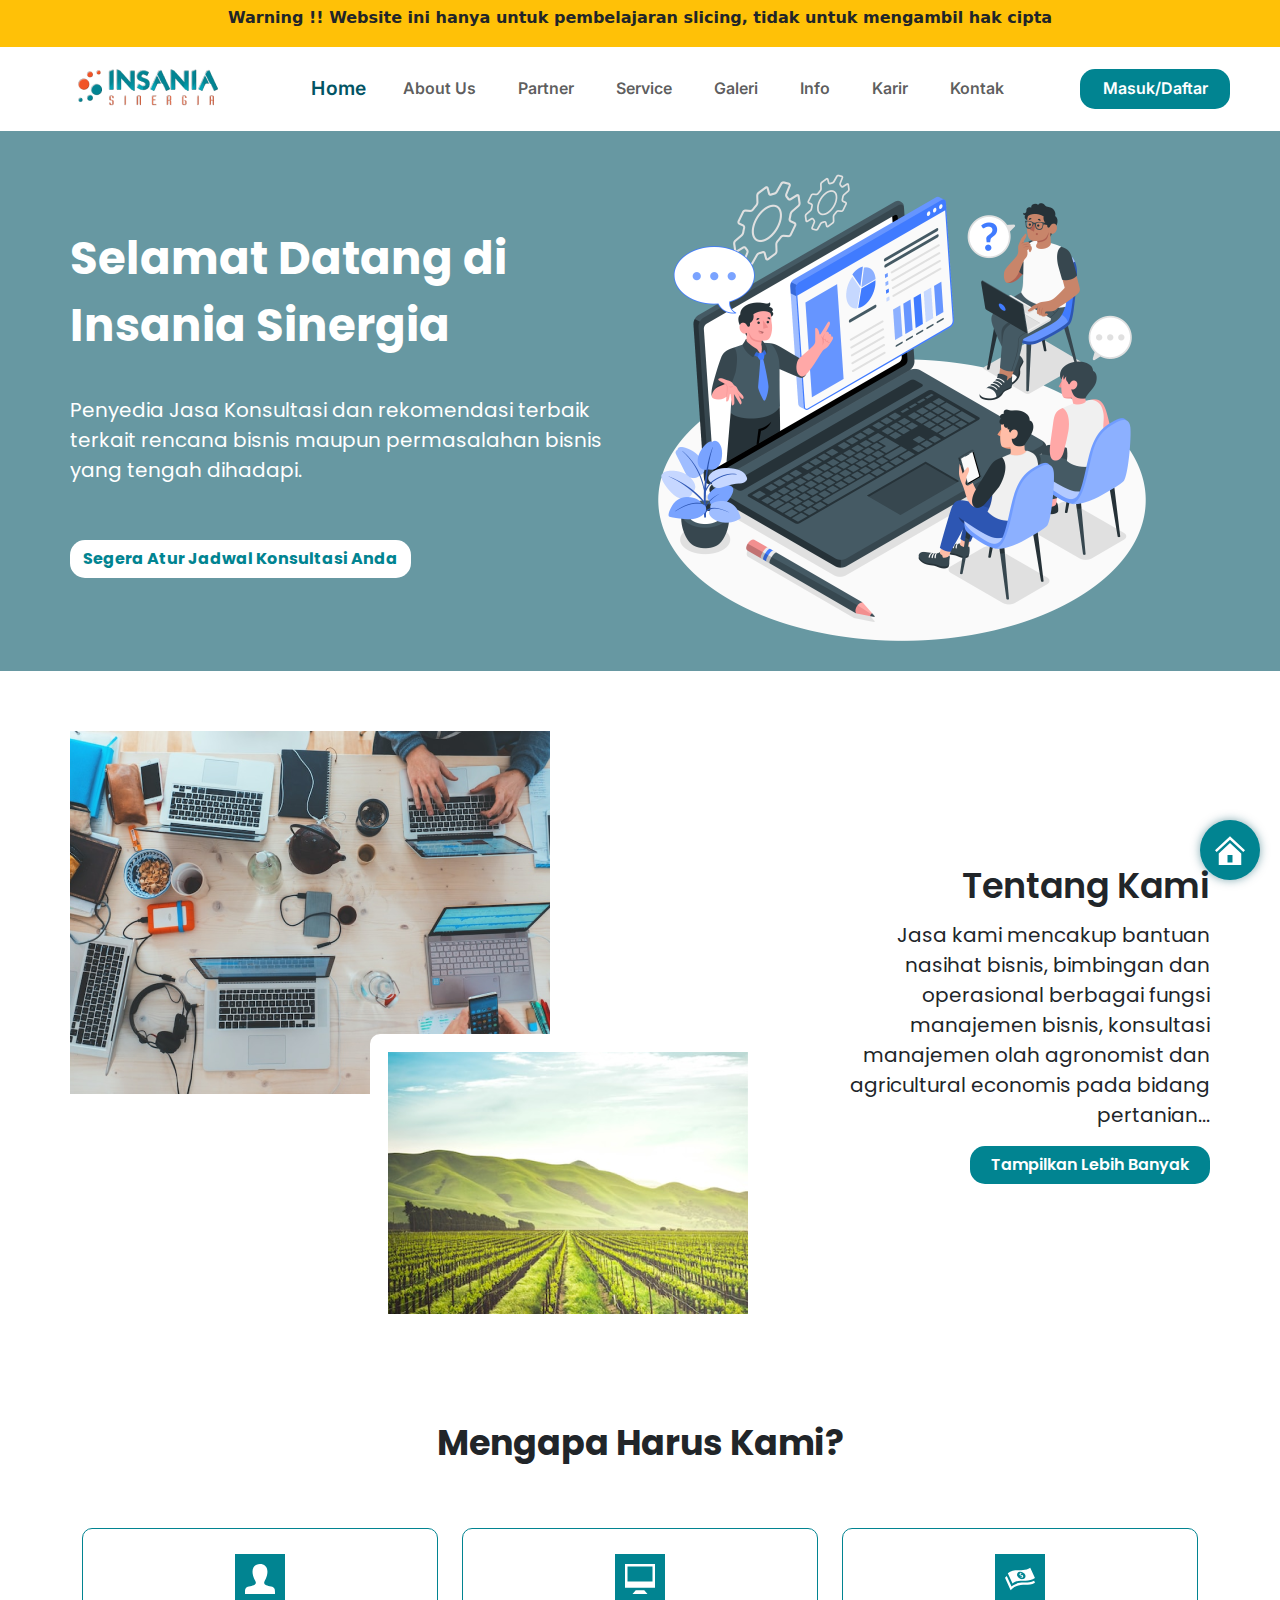
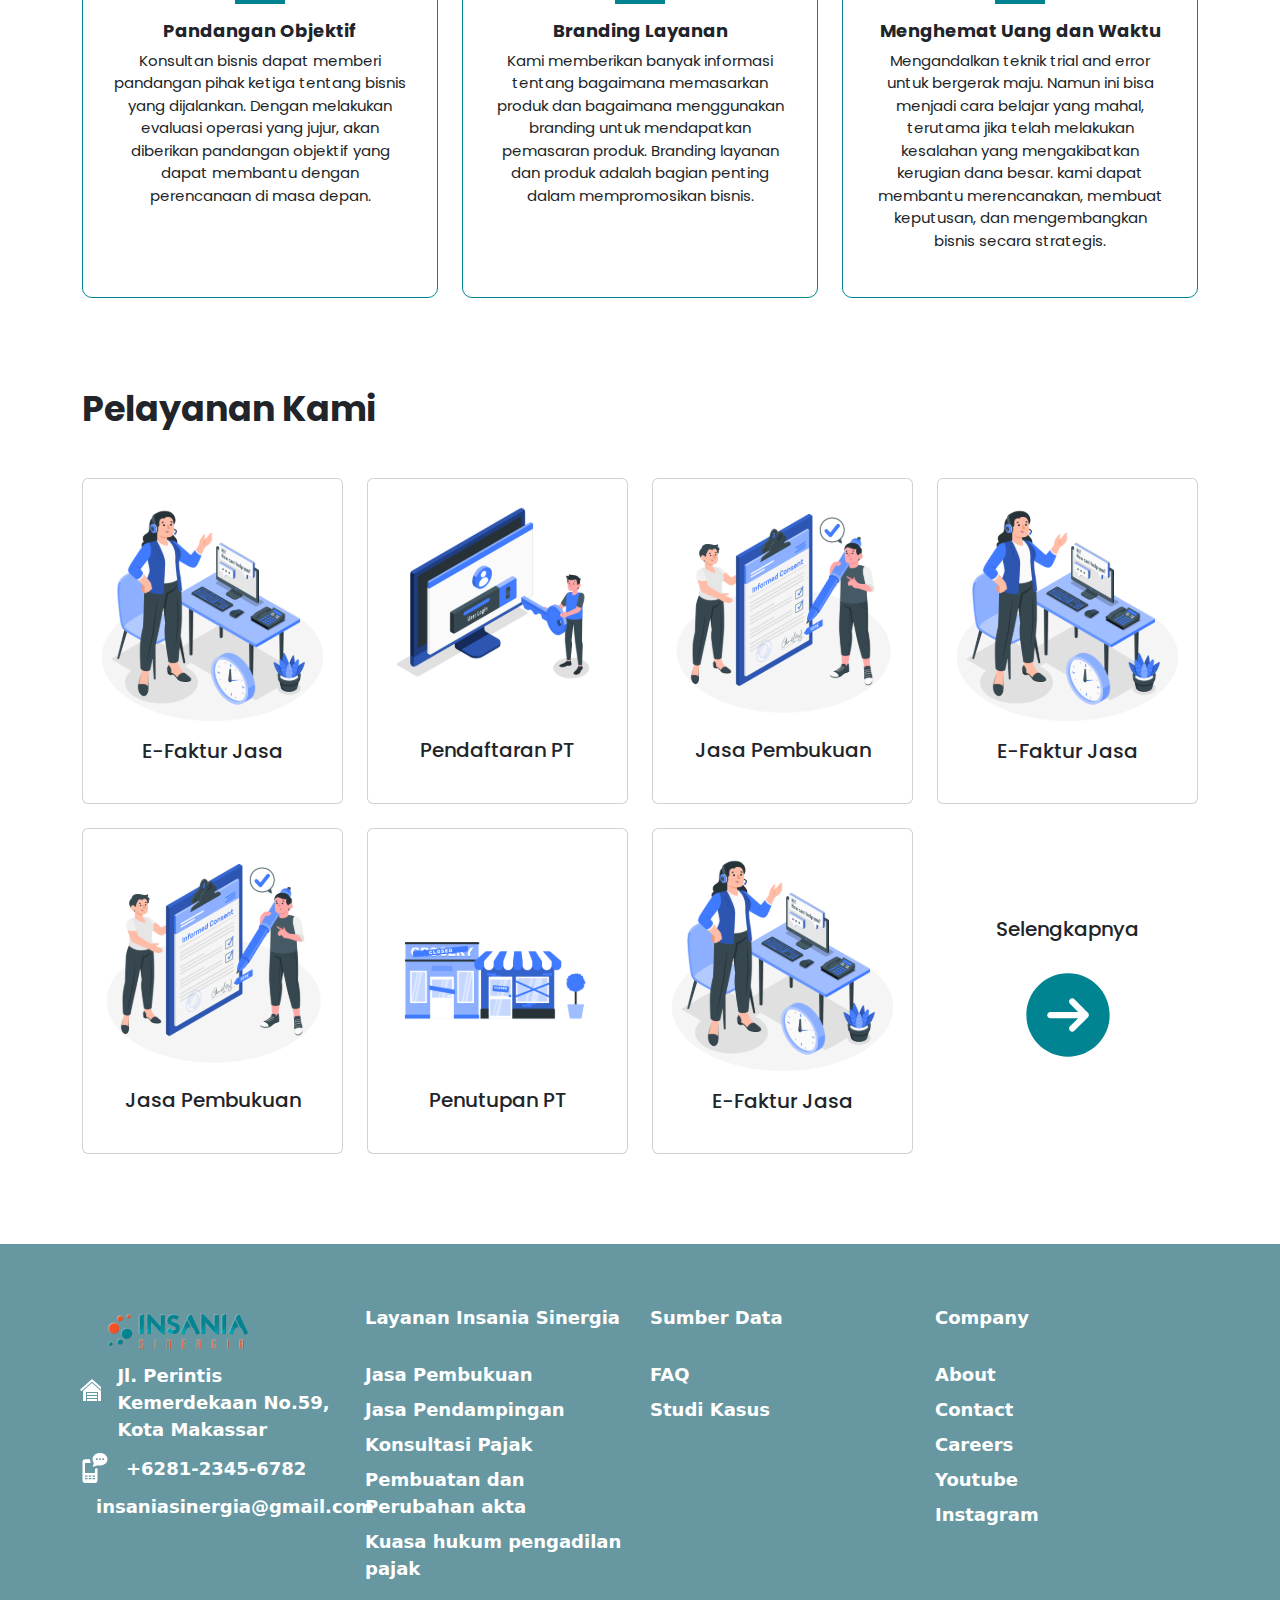
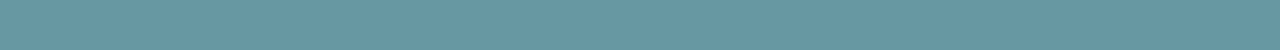
<file: index.html>
<!DOCTYPE html>
<html lang="en">
<head>
    <meta charset="UTF-8">
    <meta name="viewport" content="width=device-width, initial-scale=1.0">
    <link rel="stylesheet" href="css/bootstrap.min.css">
    <link rel="stylesheet" href="style/main.css">
    <title>Slicing Figma - Bootstrap 5</title>
</head>
<body>

    <section class="bg-warning">
        <div class="warning text-center fw-bold">
            <p >Warning !! Website ini hanya untuk pembelajaran slicing, tidak untuk mengambil hak cipta</p>
        </div>
    </section>

    <div class="sky">
        <a href="#navbar">
            <svg xmlns="http://www.w3.org/2000/svg" width="30" height="30" viewBox="0 0 24 24"><path d="M3 14.828v9.172h18v-9.172l-9-8.375-9 8.375zm11 7.172h-4v-6h4v6zm10-9.852l-1.361 1.465-10.639-9.883-10.639 9.868-1.361-1.465 12-11.133 12 11.148z"/></svg>
        </a>
    </div>

    <!-- navbar start -->
    <section id="navbar">
        <nav class="navbar navbar-expand-lg navbar-light">
            <div class="container-fluid">
                <a class="navbar-brand" href="#">
                    <img src="img/insania-company-logo.png" alt="insania brand logo" class="img-fluid">
                </a>
                <button class="navbar-toggler" type="button" data-bs-toggle="collapse" data-bs-target="#navbarSupportedContent" aria-controls="navbarSupportedContent" aria-expanded="false" aria-label="Toggle navigation">
                    <span class="navbar-toggler-icon"></span>
                </button>
                <div class="collapse navbar-collapse" id="navbarSupportedContent">
                    <ul class="navbar-nav mx-auto mb-2 mb-lg-0">
                        <li class="nav-item">
                            <a class="nav-link active" aria-current="page" href="index.html">Home</a>
                        </li>
                        <li class="nav-item">
                            <a class="nav-link" aria-current="page" href="about.html">About Us</a>
                        </li>
                        <li class="nav-item">
                            <a class="nav-link" aria-current="page" href="partner.html">Partner</a>
                        </li>
                        <li class="nav-item">
                            <a class="nav-link" aria-current="page" href="#service">Service</a>
                        </li>
                        <li class="nav-item">
                            <a class="nav-link " aria-current="page" href="#galeri">Galeri</a>
                        </li>
                        <li class="nav-item">
                            <a class="nav-link " aria-current="page" href="#info">Info</a>
                        </li>
                        <li class="nav-item">
                            <a class="nav-link " aria-current="page" href="#karir">Karir</a>
                        </li>
                        <li class="nav-item">
                            <a class="nav-link " aria-current="page" href="#kontak">Kontak</a>
                        </li>
                        
                    </ul>
                    <div class="d-flex">
                        <a href="sign-page.html" class="btn d-flex justify-content-center align-items-center">Masuk/Daftar</a>
                    </div>
                </div>
            </div>
        </nav>
    </section>
    <!-- navbar end -->

    <!-- header start -->
    <section id="hero">
        <header class="head container">
            <div class="row">
                <div class="col-md-6 kiri my-auto">
                    <h1>Selamat Datang di Insania Sinergia</h1>
                    <p>Penyedia  Jasa Konsultasi dan  rekomendasi terbaik terkait rencana bisnis maupun permasalahan bisnis yang tengah dihadapi.</p>
                    <button class="btn fw-bolder">Segera Atur Jadwal Konsultasi Anda</button>
                </div>
                <div class="col-md-6 kanan my-auto ">
                    <img src="img/img-hero.png" alt="image-meeting" class="img-fluid">
                </div>
            </div>
        </header>
    </section>
    <!-- header end -->

    <!-- About start -->
    <section id="about">
        <div class="about container">
            <div class="row">
                <div class="col-md-8 kiri">
                    <img src="img/about-1.png" alt="img-1" class="img-1">
                    <img src="img/about-2.png" alt="img-2" class="img-2">
                </div>
                <div class="col-md-4 kanan my-auto text-end">
                    <h1>Tentang Kami</h1>
                    <p>Jasa kami mencakup bantuan nasihat bisnis, bimbingan dan operasional berbagai fungsi manajemen bisnis, konsultasi manajemen olah agronomist dan agricultural economis pada bidang pertanian...</p>
                    <button class="btn fw-semibold">Tampilkan Lebih Banyak</button>
                </div>
            </div>
        </div>
    </section>
    <!-- About end -->

    <!-- partner start -->
    <section id="partner">
        <div class="partner container container-lg container-md container-sm">
            <h1 class="fw-bold text-center">Mengapa Harus Kami?</h1>
            <div class="row row-cols-1 row-cols-md-3 g-4">

                <!-- card 1 -->
                <div class="col partner-card">
                    <div class="card d-flex justify-content-center align-items-center">
                        <div class="partner-icon mx-auto">
                            <svg xmlns="http://www.w3.org/2000/svg" width="30" height="30" viewBox="0 0 24 24"><path d="M20.822 18.096c-3.439-.794-6.64-1.49-5.09-4.418 4.72-8.912 1.251-13.678-3.732-13.678-5.082 0-8.464 4.949-3.732 13.678 1.597 2.945-1.725 3.641-5.09 4.418-3.073.71-3.188 2.236-3.178 4.904l.004 1h23.99l.004-.969c.012-2.688-.092-4.222-3.176-4.935z"/></svg>
                        </div>
                        <div class="card-body">
                            <h5 class="card-title fw-bold text-center">Pandangan Objektif</h5>
                            <p class="card-text text-center">Konsultan bisnis dapat memberi pandangan pihak ketiga tentang bisnis yang dijalankan. Dengan melakukan evaluasi operasi yang jujur, akan diberikan pandangan objektif yang dapat membantu dengan perencanaan di masa depan.</p>
                        </div>
                    </div>
                </div>

                <!-- card 2 -->
                <div class="col partner-card">
                    <div class="card d-flex justify-content-center align-items-center">
                        <div class="partner-icon mx-auto">
                            <svg xmlns="http://www.w3.org/2000/svg" width="30" height="30" viewBox="0 0 24 24"><path d="M0 0v19h24v-19h-24zm22 14h-20v-12h20v12zm-6.599 7l2.599 3h-12l2.599-3h6.802z"/></svg>
                        </div>
                        <div class="card-body">
                            <h5 class="card-title fw-bold text-center">Branding Layanan </h5>
                            <p class="card-text text-center">Kami memberikan banyak informasi tentang bagaimana memasarkan produk dan bagaimana menggunakan branding untuk mendapatkan pemasaran produk. Branding layanan dan produk adalah bagian penting dalam mempromosikan bisnis.</p>
                        </div>
                    </div>
                </div>

                <!-- card 3 -->
                <div class="col partner-card">
                    <div class="card d-flex justify-content-center align-items-center">
                        <div class="partner-icon mx-auto">
                            <svg xmlns="http://www.w3.org/2000/svg" width="30" height="30" viewBox="0 0 24 24"><path d="M12.324 7.021l.154.345c.237-.041.52-.055.847-.025l.133.577c-.257-.032-.53-.062-.771-.012l-.092.023c-.464.123-.316.565.098.672.682.158 1.494.208 1.815.922.258.578-.041.973-.541 1.163l.154.346-.325.068-.147-.329c-.338.061-.725.053-1.08-.041l-.1-.584c.294.046.658.087.938.03l.186-.06c.333-.165.231-.582-.264-.681-.367-.083-1.342-.021-1.705-.831-.205-.458-.053-.936.535-1.154l-.161-.361.326-.068m3.82 1.614c-.706-1.648-2.681-2.751-4.409-2.463-1.728.288-2.557 1.857-1.85 3.506.746 1.739 2.888 2.853 4.651 2.414 1.562-.388 2.28-1.887 1.608-3.457zm4.05-5.635l3.766 8.233c-5.433 4.223-12.654-.038-17.951 4.461l-3.766-8.233c4.944-4.779 11.773-.45 17.951-4.461zm3.806 12.014c-6.857 3.939-12.399-1.424-19.5 5.986l-4.5-9.964 1.402-1.462 3.807 8.401-.002.008c7.445-5.592 11.195-1.175 18.109-4.561.294.647.565 1.33.684 1.592z"/></svg>
                        </div>
                        <div class="card-body">
                            <h5 class="card-title fw-bold text-center">Menghemat Uang dan Waktu</h5>
                            <p class="card-text text-center">Mengandalkan teknik trial and error untuk bergerak maju. Namun ini bisa menjadi cara belajar yang mahal, terutama jika telah melakukan kesalahan yang mengakibatkan kerugian dana besar. kami dapat membantu merencanakan, membuat keputusan, dan mengembangkan bisnis secara strategis.</p>
                        </div>
                    </div>
                </div>
            </div>
        </div>
    </section>
    <!-- partner end -->

    <!-- service start -->
    <section id="service">
        <div class="service container">
            <h1 class="fw-bold mb-5">Pelayanan Kami</h1>
            <div class="row row-cols-1 row-cols-md-4 g-4">
                
                <!-- ser 1 -->
                <div class="col">
                    <div class="card card-hover h-100 p-3">
                        <img src="img/ser-1.svg" alt="">
                        <div class="card-body">
                            <h5 class="card-title text-center">E-Faktur Jasa</h5>
                        </div>
                    </div>
                </div>

                <!-- ser 2 -->
                <div class="col">
                    <div class="card card-hover h-100 p-3">
                        <img src="img/ser-2.svg" alt="">
                        <div class="card-body">
                            <h5 class="card-title text-center">Pendaftaran PT</h5>
                        </div>
                    </div>
                </div>

                <!-- ser 3 -->
                <div class="col">
                    <div class="card card-hover h-100 p-3">
                        <img src="img/ser-3.svg" alt="">
                        <div class="card-body">
                            <h5 class="card-title text-center">Jasa Pembukuan</h5>
                        </div>
                    </div>
                </div>

                <!-- ser 4 -->
                <div class="col">
                    <div class="card card-hover h-100 p-3">
                        <img src="img/ser-1.svg" alt="">
                        <div class="card-body">
                            <h5 class="card-title text-center">E-Faktur Jasa</h5>
                        </div>
                    </div>
                </div>
                
                <!-- ser 5 -->
                <div class="col">
                    <div class="card card-hover h-100 p-3">
                        <img src="img/ser-3.svg" alt="">
                        <div class="card-body">
                            <h5 class="card-title text-center">Jasa Pembukuan</h5>
                        </div>
                    </div>
                </div>

                <!-- ser 6 -->
                <div class="col">
                    <div class="card card-hover h-100 p-3">
                        <img src="img/ser-4.svg" alt="">
                        <div class="card-body">
                            <h5 class="card-title text-center">Penutupan PT</h5>
                        </div>
                    </div>
                </div>

                <!-- ser 7 -->
                <div class="col">
                    <div class="card card-hover h-100 p-3">
                        <img src="img/ser-1.svg" alt="">
                        <div class="card-body">
                            <h5 class="card-title text-center">E-Faktur Jasa</h5>
                        </div>
                    </div>
                </div>

                <!-- lainnya -->
                <div class="col">
                    <div class="card h-100 p-3 lainnya my-auto">
                        <div class="card-body">
                            <h5 class="card-title text-center mb-4">Selengkapnya</h5>
                            <svg clip-rule="evenodd" fill-rule="evenodd" stroke-linejoin="round" stroke-miterlimit="2" viewBox="0 0 24 24" xmlns="http://www.w3.org/2000/svg"><path d="m12.007 2c-5.518 0-9.998 4.48-9.998 9.998 0 5.517 4.48 9.997 9.998 9.997s9.998-4.48 9.998-9.997c0-5.518-4.48-9.998-9.998-9.998zm1.523 6.21s1.502 1.505 3.255 3.259c.147.147.22.339.22.531s-.073.383-.22.53c-1.753 1.754-3.254 3.258-3.254 3.258-.145.145-.335.217-.526.217-.192-.001-.384-.074-.531-.221-.292-.293-.294-.766-.003-1.057l1.977-1.977h-6.693c-.414 0-.75-.336-.75-.75s.336-.75.75-.75h6.693l-1.978-1.979c-.29-.289-.287-.762.006-1.054.147-.147.339-.221.53-.222.19 0 .38.071.524.215z" fill-rule="nonzero"/></svg>
                        </div>
                    </div>
                </div>
            </div>
        </div>
    </section>
    <!-- service start -->

    <!-- footer start -->
    <footer>
        <div class="footer">
            <div class="container">
                <div class="row row-cols-1 row-cols-sm-2 row-cols-md-4">
                    <div class="col">
                        <img src="img/insania-company-logo.png" alt="">
                        <div class="icon-footer ">
                            <svg width="45  " height="50" xmlns="http://www.w3.org/2000/svg" fill-rule="evenodd" clip-rule="evenodd"><path d="M6 23h-3v-10l8.991-8.005 9.009 8.005v10h-3v-9h-12v9zm1-2h10v2h-10v-2zm0-3h10v2h-10v-2zm10-3v2h-10v-2h10zm-5-14.029l12 10.661-1.328 1.493-10.672-9.481-10.672 9.481-1.328-1.493 12-10.661z"/></svg>
                            <span>Jl. Perintis Kemerdekaan No.59, Kota Makassar</span>
                        </div>
                        <div class="icon-footer">
                            <svg xmlns="http://www.w3.org/2000/svg" width="30" height="50" viewBox="0 0 24 24"><path d="M16 0c-3.169 0-6 2.113-6 5.003 0 1.025.369 2.032 1.023 2.812.027.916-.511 2.228-.997 3.184 1.301-.235 3.151-.754 3.989-1.268 4.619 1.124 7.985-1.702 7.985-4.728 0-2.905-2.851-5.003-6-5.003zm-2.5 5.75c-.414 0-.75-.336-.75-.75s.336-.75.75-.75.75.336.75.75-.336.75-.75.75zm2.5 0c-.414 0-.75-.336-.75-.75s.336-.75.75-.75.75.336.75.75-.336.75-.75.75zm2.5 0c-.414 0-.75-.336-.75-.75s.336-.75.75-.75.75.336.75.75-.336.75-.75.75zm-6.5 6.853v3.397h-8v-8h4.766c-.491-.919-.766-1.945-.766-2.997v-.003h-4c-1.104 0-2 .896-2 2v15c0 1.104.896 2 2 2h8c1.104 0 2-.896 2-2v-10.047c-.634.257-1.34.476-2 .65zm-6 8.397h-2v-1h2v1zm0-2h-2v-1h2v1zm3 2h-2v-1h2v1zm0-2h-2v-1h2v1zm3 2h-2v-1h2v1zm0-2h-2v-1h2v1z"/></svg>
                            <span>+6281-2345-6782</span>
                        </div>
                        <div class="icon-footer">
                            <svg xmlns="http://www.w3.org/2000/svg" width="30" height="24" viewBox="0 0 24 24"><path d="M12 12.713l-11.985-9.713h23.97l-11.985 9.713zm0 2.574l-12-9.725v15.438h24v-15.438l-12 9.725z"/></svg>
                            <span>insaniasinergia@gmail.com</span>
                        </div>
                    </div>
                    <div class="col">
                        <h4>Layanan Insania Sinergia</h4>
                        <h5>Jasa Pembukuan</h5>
                        <h5>Jasa Pendampingan</h5>
                        <h5>Konsultasi Pajak</h5>
                        <h5>Pembuatan dan Perubahan akta</h5>
                        <h5>Kuasa hukum pengadilan pajak</h5>
                    </div>
                    <div class="col">
                        <h4>Sumber Data</h4>
                        <h5>FAQ</h5>
                        <h5>Studi Kasus</h5>
                    </div>
                    <div class="col">
                        <h4>Company</h4>
                        <h5>About
                            </h5>
                        <h5>Contact
                            </h5>
                        <h5>Careers
                            </h5>
                        <h5>Youtube
                            </h5>
                        <h5>Instagram</h5>
                    </div>
                </div>
            </div>
        </div>
    </footer>
    <!-- footer end -->

    <script src="js/bootstrap.bundle.min.js"></script>
</body>
</html>
</file>
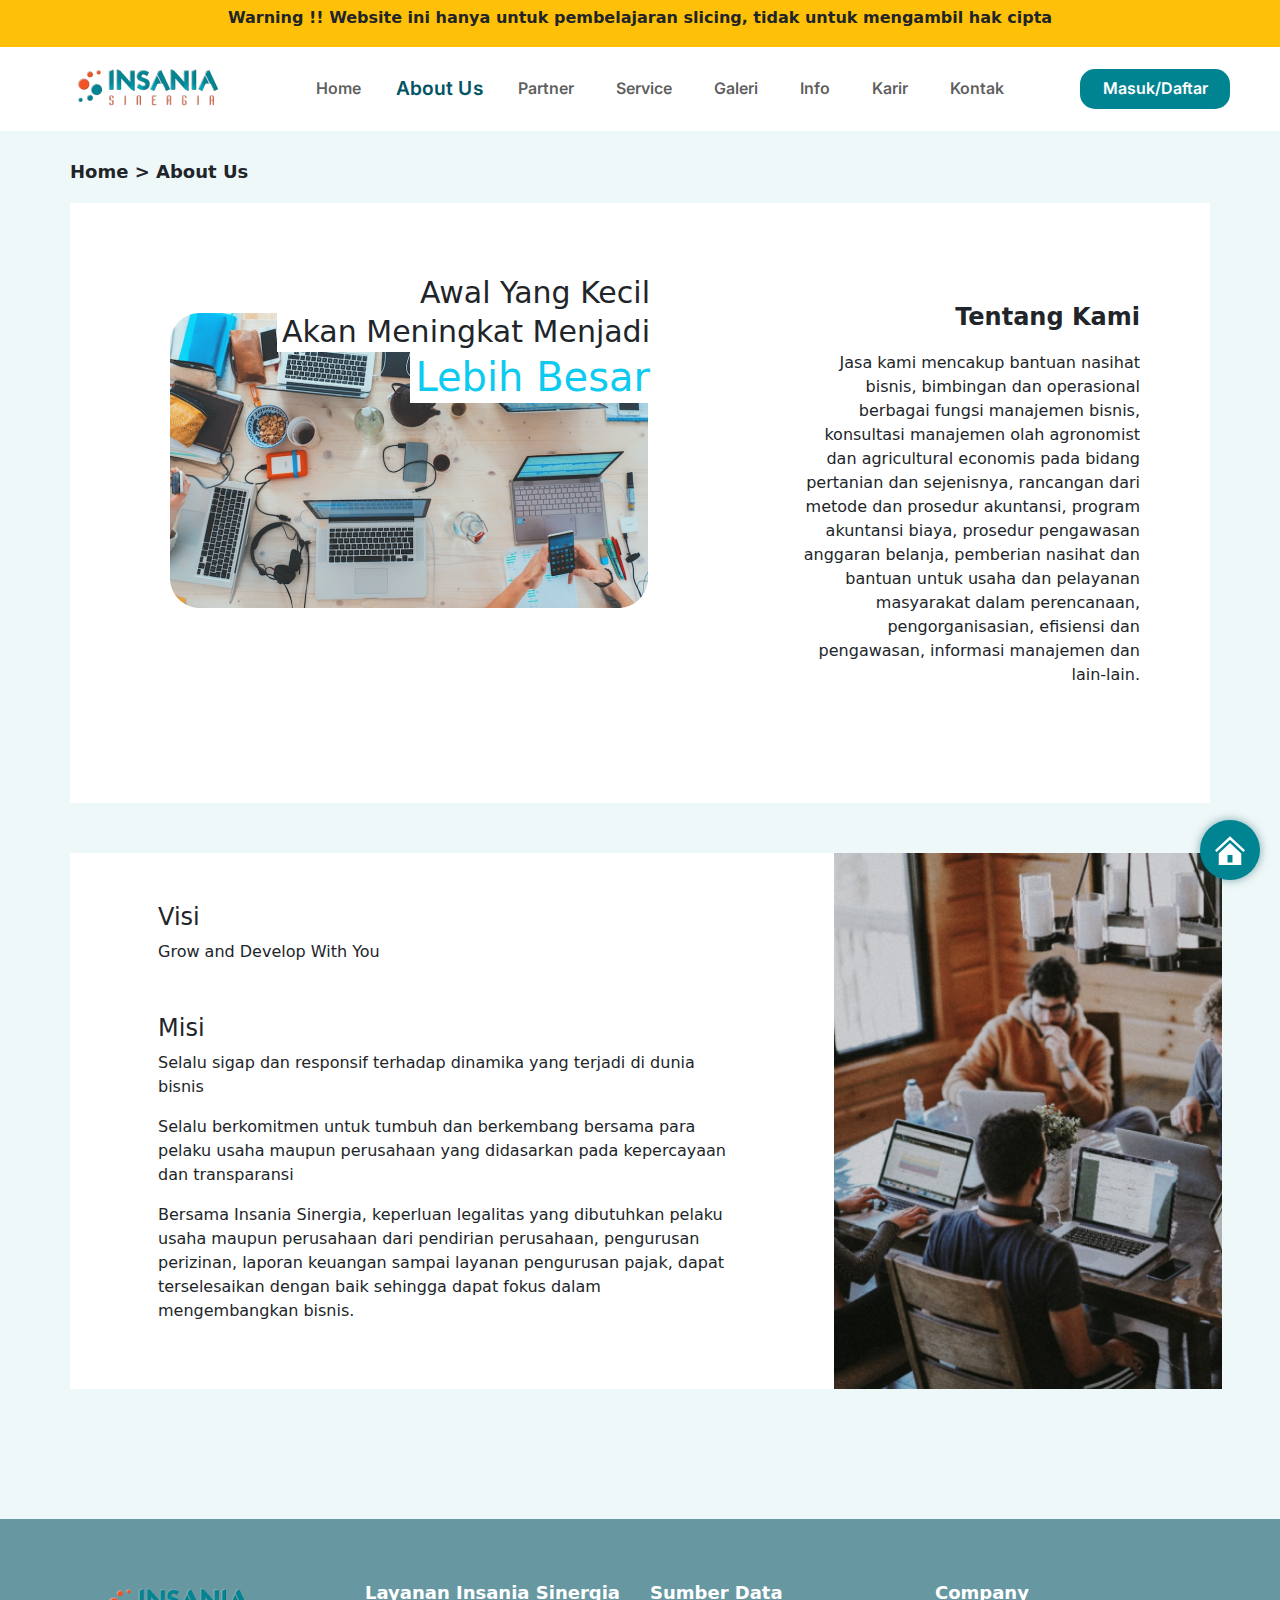
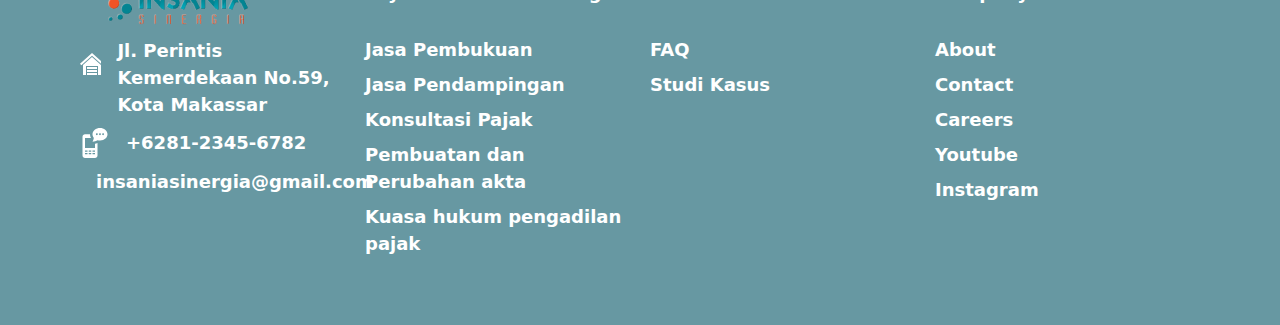
<file: about.html>
<!DOCTYPE html>
<html lang="en">
<head>
    <meta charset="UTF-8">
    <meta name="viewport" content="width=device-width, initial-scale=1.0">
    <link rel="stylesheet" href="css/bootstrap.min.css">
    <link rel="stylesheet" href="style/main.css">
    <title>Slicing Figma - Bootstrap 5</title>
</head>
<body>

    <section class="bg-warning">
        <div class="warning text-center fw-bold">
            <p >Warning !! Website ini hanya untuk pembelajaran slicing, tidak untuk mengambil hak cipta</p>
        </div>
    </section>

    <div class="sky">
        <a href="#navbar">
            <svg xmlns="http://www.w3.org/2000/svg" width="30" height="30" viewBox="0 0 24 24"><path d="M3 14.828v9.172h18v-9.172l-9-8.375-9 8.375zm11 7.172h-4v-6h4v6zm10-9.852l-1.361 1.465-10.639-9.883-10.639 9.868-1.361-1.465 12-11.133 12 11.148z"/></svg>
        </a>
    </div>

    <!-- navbar start -->
    <section id="navbar">
        <nav class="navbar navbar-expand-lg navbar-light">
            <div class="container-fluid">
                <a class="navbar-brand" href="#">
                    <img src="img/insania-company-logo.png" alt="insania brand logo" class="img-fluid">
                </a>
                <button class="navbar-toggler" type="button" data-bs-toggle="collapse" data-bs-target="#navbarSupportedContent" aria-controls="navbarSupportedContent" aria-expanded="false" aria-label="Toggle navigation">
                    <span class="navbar-toggler-icon"></span>
                </button>
                <div class="collapse navbar-collapse" id="navbarSupportedContent">
                    <ul class="navbar-nav mx-auto mb-2 mb-lg-0">
                        <li class="nav-item">
                            <a class="nav-link" aria-current="page" href="index.html">Home</a>
                        </li>
                        <li class="nav-item">
                            <a class="nav-link active" aria-current="page" href="#about">About Us</a>
                        </li>
                        <li class="nav-item">
                            <a class="nav-link" aria-current="page" href="#partner">Partner</a>
                        </li>
                        <li class="nav-item">
                            <a class="nav-link" aria-current="page" href="#service">Service</a>
                        </li>
                        <li class="nav-item">
                            <a class="nav-link" aria-current="page" href="#galeri">Galeri</a>
                        </li>
                        <li class="nav-item">
                            <a class="nav-link" aria-current="page" href="#info">Info</a>
                        </li>
                        <li class="nav-item">
                            <a class="nav-link" aria-current="page" href="#karir">Karir</a>
                        </li>
                        <li class="nav-item">
                            <a class="nav-link" aria-current="page" href="#kontak">Kontak</a>
                        </li>
                        
                    </ul>
                    <div class="d-flex">
                        <a href="sign-page.html" class="btn d-flex justify-content-center align-items-center">Masuk/Daftar</a>
                    </div>
                </div>
            </div>
        </nav>
    </section>
    <!-- navbar end -->

    <!-- about Us content start -->
    <section id="about-page">
        <div class="about-page container">
            <h5 class="fw-semibold"><a href="index.html" class="text-decoration-none text-dark">Home</a> > About Us</h5>
            <div class="about-content">
                <div class="row">
                    <div class="col text-end kiri">
                        <div class="about-word text-end">
                            <div>
                                <h1>Awal Yang Kecil</h1>
                            </div>
                            <div>
                                <h1>Akan Meningkat Menjadi </h1>
                            </div>
                            <div>
                                <h1 class="fs-1 text-info"> Lebih Besar</h1>
                            </div>
                        </div>
                        <img src="img/about-img-1.png" alt="">
                    </div>
                    <div class="col text-end kanan">
                        <h4 class="fw-semibold">Tentang Kami</h4>
                        <p>Jasa kami mencakup bantuan nasihat bisnis, bimbingan dan operasional berbagai fungsi manajemen bisnis, konsultasi manajemen olah agronomist dan agricultural economis pada bidang pertanian dan sejenisnya, rancangan dari metode dan prosedur akuntansi, program akuntansi biaya, prosedur pengawasan anggaran belanja, pemberian nasihat dan bantuan untuk usaha dan pelayanan masyarakat dalam perencanaan, pengorganisasian, efisiensi dan pengawasan, informasi manajemen dan lain-lain.
                        </p>
                    </div>
                </div>
            </div>

            <!-- visi misi -->
            <div class="about-visi">
                <div class="row">
                    <div class="col-md-8 kiri">
                        <div class="visi">
                            <h4>Visi</h4>
                            <p>Grow and Develop With You</p>
                        </div>
                        <div class="misi">
                            <h4>Misi</h4>
                            <p>Selalu sigap dan responsif terhadap dinamika yang terjadi di dunia bisnis</p>
                            <p>Selalu berkomitmen untuk tumbuh dan berkembang bersama para pelaku usaha maupun perusahaan yang didasarkan pada kepercayaan dan transparansi</p>
                            <p>Bersama Insania Sinergia, keperluan legalitas yang dibutuhkan pelaku usaha maupun perusahaan dari pendirian perusahaan, pengurusan perizinan, laporan keuangan sampai layanan pengurusan pajak, dapat terselesaikan dengan baik sehingga dapat fokus dalam mengembangkan bisnis.</p>
                        </div>
                    </div>
                    <div class="col-md-4 kanan">

                    </div>
                </div>
            </div>
        </div>
    </section>
    <!-- about Us content end -->

    <!-- footer start -->
    <footer>
        <div class="footer">
            <div class="container">
                <div class="row row-cols-1 row-cols-sm-2 row-cols-md-4">
                    <div class="col">
                        <img src="img/insania-company-logo.png" alt="">
                        <div class="icon-footer ">
                            <svg width="45  " height="50" xmlns="http://www.w3.org/2000/svg" fill-rule="evenodd" clip-rule="evenodd"><path d="M6 23h-3v-10l8.991-8.005 9.009 8.005v10h-3v-9h-12v9zm1-2h10v2h-10v-2zm0-3h10v2h-10v-2zm10-3v2h-10v-2h10zm-5-14.029l12 10.661-1.328 1.493-10.672-9.481-10.672 9.481-1.328-1.493 12-10.661z"/></svg>
                            <span>Jl. Perintis Kemerdekaan No.59, Kota Makassar</span>
                        </div>
                        <div class="icon-footer">
                            <svg xmlns="http://www.w3.org/2000/svg" width="30" height="50" viewBox="0 0 24 24"><path d="M16 0c-3.169 0-6 2.113-6 5.003 0 1.025.369 2.032 1.023 2.812.027.916-.511 2.228-.997 3.184 1.301-.235 3.151-.754 3.989-1.268 4.619 1.124 7.985-1.702 7.985-4.728 0-2.905-2.851-5.003-6-5.003zm-2.5 5.75c-.414 0-.75-.336-.75-.75s.336-.75.75-.75.75.336.75.75-.336.75-.75.75zm2.5 0c-.414 0-.75-.336-.75-.75s.336-.75.75-.75.75.336.75.75-.336.75-.75.75zm2.5 0c-.414 0-.75-.336-.75-.75s.336-.75.75-.75.75.336.75.75-.336.75-.75.75zm-6.5 6.853v3.397h-8v-8h4.766c-.491-.919-.766-1.945-.766-2.997v-.003h-4c-1.104 0-2 .896-2 2v15c0 1.104.896 2 2 2h8c1.104 0 2-.896 2-2v-10.047c-.634.257-1.34.476-2 .65zm-6 8.397h-2v-1h2v1zm0-2h-2v-1h2v1zm3 2h-2v-1h2v1zm0-2h-2v-1h2v1zm3 2h-2v-1h2v1zm0-2h-2v-1h2v1z"/></svg>
                            <span>+6281-2345-6782</span>
                        </div>
                        <div class="icon-footer">
                            <svg xmlns="http://www.w3.org/2000/svg" width="30" height="24" viewBox="0 0 24 24"><path d="M12 12.713l-11.985-9.713h23.97l-11.985 9.713zm0 2.574l-12-9.725v15.438h24v-15.438l-12 9.725z"/></svg>
                            <span>insaniasinergia@gmail.com</span>
                        </div>
                    </div>
                    <div class="col">
                        <h4>Layanan Insania Sinergia</h4>
                        <h5>Jasa Pembukuan</h5>
                        <h5>Jasa Pendampingan</h5>
                        <h5>Konsultasi Pajak</h5>
                        <h5>Pembuatan dan Perubahan akta</h5>
                        <h5>Kuasa hukum pengadilan pajak</h5>
                    </div>
                    <div class="col">
                        <h4>Sumber Data</h4>
                        <h5>FAQ</h5>
                        <h5>Studi Kasus</h5>
                    </div>
                    <div class="col">
                        <h4>Company</h4>
                        <h5>About
                            </h5>
                        <h5>Contact
                            </h5>
                        <h5>Careers
                            </h5>
                        <h5>Youtube
                            </h5>
                        <h5>Instagram</h5>
                    </div>
                </div>
            </div>
        </div>
    </footer>
    <!-- footer end -->

    <script src="js/bootstrap.bundle.min.js"></script>
</body>
</html>
</file>
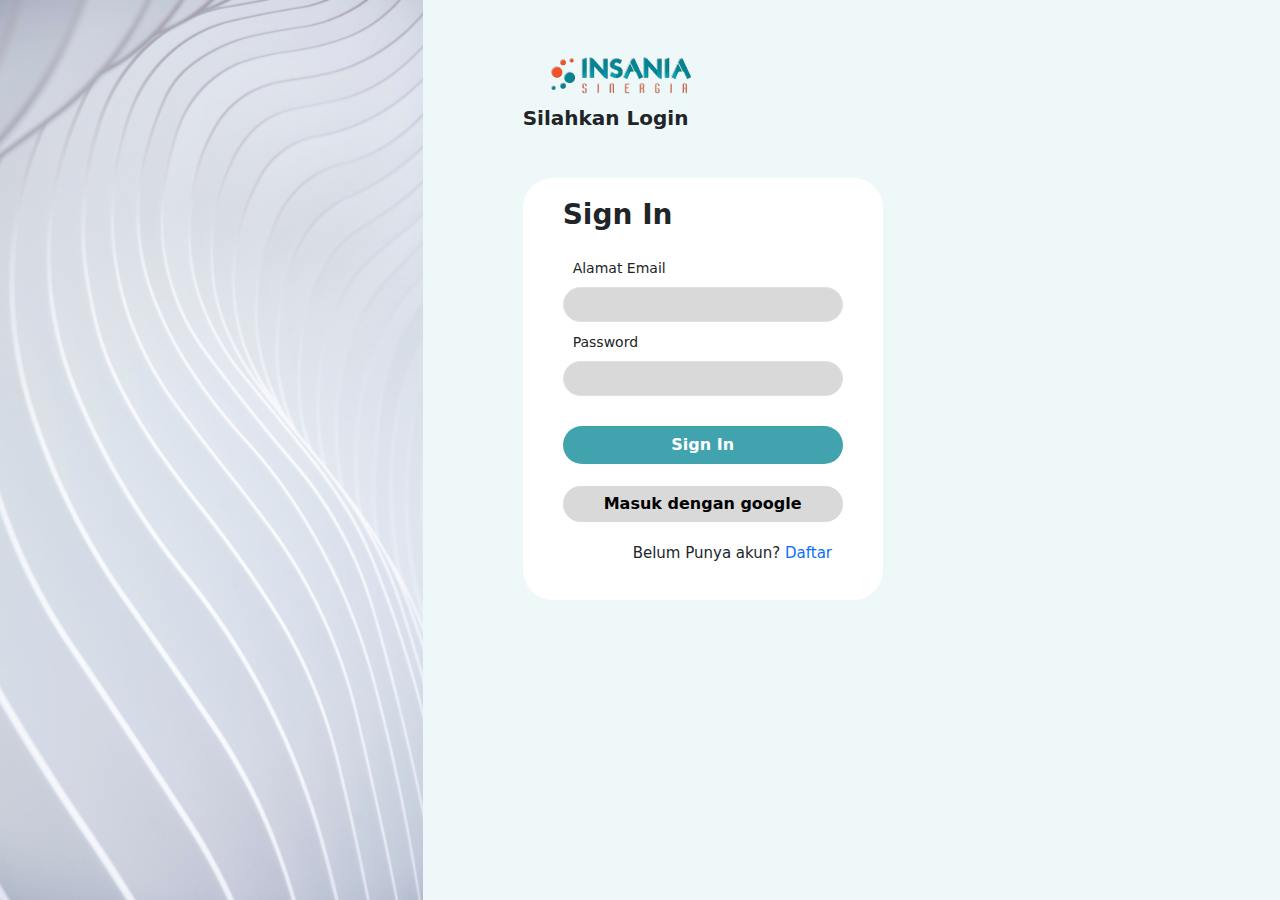
<file: login-page.html>
<!DOCTYPE html>
<html lang="en">
<head>
    <meta charset="UTF-8">
    <meta name="viewport" content="width=device-width, initial-scale=1.0">
    <title>Masuk / Daftar Insania Sinergia</title>
    <link rel="stylesheet" href="css/bootstrap.min.css">
    <link rel="stylesheet" href="style/main.css">
</head>
<body>
    <section id="login-page">
        <div class="login-page">
            <div class="row">
                <div class="col-md-4 kiri"></div>
                <div class="col-md-8 kanan py-5">
                    <a href="index.html"><img src="img/insania-company-logo.png" alt=""></a>
                    <h5 class="fw-semibold mb-5">Silahkan Login</h5>
                    <form>
                        <h3 class="fw-bold mb-4">Sign In</h3>
                        <div class="mb-2">
                            <label for="exampleInputEmail1" class="form-label">Alamat Email</label>
                            <input type="email" class="form-control" id="exampleInputEmail1" aria-describedby="emailHelp">
                        </div>
                        <div class="mb-2">
                            <label for="exampleInputPassword1" class="form-label">Password</label>
                            <input type="password" class="form-control" id="exampleInputPassword1">
                        </div>
                        <button type="submit" class="btn btn-login fw-bold">Sign In</button><br>
                        <button type="submit" class="btn btn-sign fw-bold">Masuk dengan google</button><br>
                        <p>Belum Punya akun? <a href="sign-page.html ">Daftar</a></p>
                    </form>
                </div>
            </div>
        </div>
    </section>
</body>
</html>
</file>
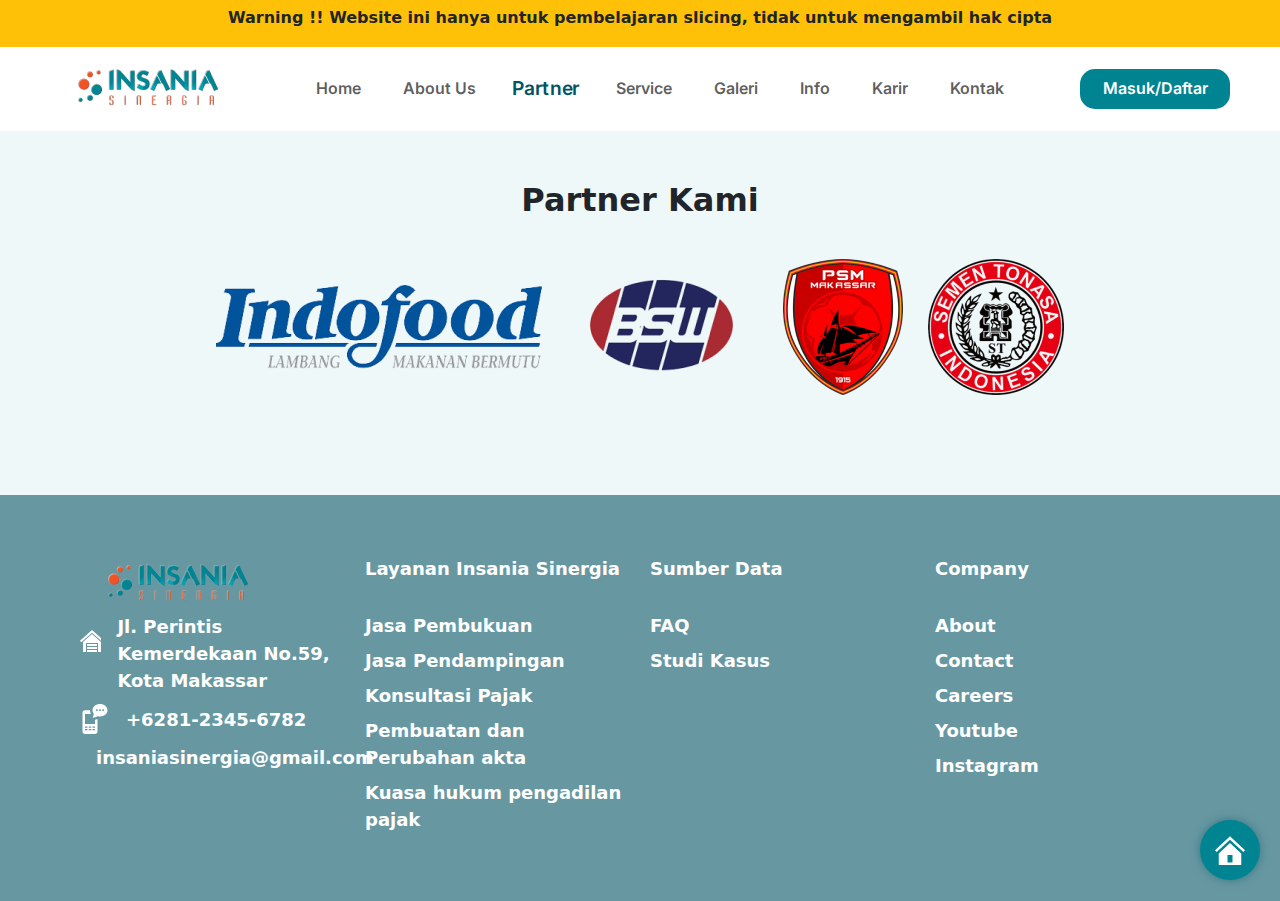
<file: partner.html>
<!DOCTYPE html>
<html lang="en">
<head>
    <meta charset="UTF-8">
    <meta name="viewport" content="width=device-width, initial-scale=1.0">
    <link rel="stylesheet" href="css/bootstrap.min.css">
    <link rel="stylesheet" href="style/main.css">
    <title>Slicing Figma - Bootstrap 5</title>
</head>
<body>

    <section class="bg-warning">
        <div class="warning text-center fw-bold">
            <p >Warning !! Website ini hanya untuk pembelajaran slicing, tidak untuk mengambil hak cipta</p>
        </div>
    </section>

    <div class="sky">
        <a href="#navbar">
            <svg xmlns="http://www.w3.org/2000/svg" width="30" height="30" viewBox="0 0 24 24"><path d="M3 14.828v9.172h18v-9.172l-9-8.375-9 8.375zm11 7.172h-4v-6h4v6zm10-9.852l-1.361 1.465-10.639-9.883-10.639 9.868-1.361-1.465 12-11.133 12 11.148z"/></svg>
        </a>
    </div>

    <!-- navbar start -->
    <section id="navbar">
        <nav class="navbar navbar-expand-lg navbar-light">
            <div class="container-fluid">
                <a class="navbar-brand" href="#">
                    <img src="img/insania-company-logo.png" alt="insania brand logo" class="img-fluid">
                </a>
                <button class="navbar-toggler" type="button" data-bs-toggle="collapse" data-bs-target="#navbarSupportedContent" aria-controls="navbarSupportedContent" aria-expanded="false" aria-label="Toggle navigation">
                    <span class="navbar-toggler-icon"></span>
                </button>
                <div class="collapse navbar-collapse" id="navbarSupportedContent">
                    <ul class="navbar-nav mx-auto mb-2 mb-lg-0">
                        <li class="nav-item">
                            <a class="nav-link" aria-current="page" href="index.html">Home</a>
                        </li>
                        <li class="nav-item">
                            <a class="nav-link" aria-current="page" href="about.html">About Us</a>
                        </li>
                        <li class="nav-item">
                            <a class="nav-link active" aria-current="page" href="partner.html">Partner</a>
                        </li>
                        <li class="nav-item">
                            <a class="nav-link" aria-current="page" href="#service">Service</a>
                        </li>
                        <li class="nav-item">
                            <a class="nav-link" aria-current="page" href="#galeri">Galeri</a>
                        </li>
                        <li class="nav-item">
                            <a class="nav-link" aria-current="page" href="#info">Info</a>
                        </li>
                        <li class="nav-item">
                            <a class="nav-link" aria-current="page" href="#karir">Karir</a>
                        </li>
                        <li class="nav-item">
                            <a class="nav-link" aria-current="page" href="#kontak">Kontak</a>
                        </li>
                        
                    </ul>
                    <div class="d-flex">
                        <a href="sign-page.html" class="btn d-flex justify-content-center align-items-center">Masuk/Daftar</a>
                    </div>
                </div>
            </div>
        </nav>
    </section>
    <!-- navbar end -->

    <!-- partner start -->
    <section id="partner-page">
        <div class="partner-page container">
            <h2 class="fw-bold">
                Partner Kami
            </h2>
            <div class="partner-logo">
                <img src="img/prt-1 (1).png" alt="indofood">
                <img src="img/prt-1 (2).png" alt="BSW">
                <img src="img/prt-1 (3).png" alt="PSM Makassar" class="kh">
                <img src="img/prt-1 (4).png" alt="Semen Tonasa" class="kh">
            </div>
        </div>
    </section>
    <!-- partner end -->

    <!-- footer start -->
    <footer>
        <div class="footer">
            <div class="container">
                <div class="row row-cols-1 row-cols-sm-2 row-cols-md-4">
                    <div class="col">
                        <img src="img/insania-company-logo.png" alt="">
                        <div class="icon-footer ">
                            <svg width="45  " height="50" xmlns="http://www.w3.org/2000/svg" fill-rule="evenodd" clip-rule="evenodd"><path d="M6 23h-3v-10l8.991-8.005 9.009 8.005v10h-3v-9h-12v9zm1-2h10v2h-10v-2zm0-3h10v2h-10v-2zm10-3v2h-10v-2h10zm-5-14.029l12 10.661-1.328 1.493-10.672-9.481-10.672 9.481-1.328-1.493 12-10.661z"/></svg>
                            <span>Jl. Perintis Kemerdekaan No.59, Kota Makassar</span>
                        </div>
                        <div class="icon-footer">
                            <svg xmlns="http://www.w3.org/2000/svg" width="30" height="50" viewBox="0 0 24 24"><path d="M16 0c-3.169 0-6 2.113-6 5.003 0 1.025.369 2.032 1.023 2.812.027.916-.511 2.228-.997 3.184 1.301-.235 3.151-.754 3.989-1.268 4.619 1.124 7.985-1.702 7.985-4.728 0-2.905-2.851-5.003-6-5.003zm-2.5 5.75c-.414 0-.75-.336-.75-.75s.336-.75.75-.75.75.336.75.75-.336.75-.75.75zm2.5 0c-.414 0-.75-.336-.75-.75s.336-.75.75-.75.75.336.75.75-.336.75-.75.75zm2.5 0c-.414 0-.75-.336-.75-.75s.336-.75.75-.75.75.336.75.75-.336.75-.75.75zm-6.5 6.853v3.397h-8v-8h4.766c-.491-.919-.766-1.945-.766-2.997v-.003h-4c-1.104 0-2 .896-2 2v15c0 1.104.896 2 2 2h8c1.104 0 2-.896 2-2v-10.047c-.634.257-1.34.476-2 .65zm-6 8.397h-2v-1h2v1zm0-2h-2v-1h2v1zm3 2h-2v-1h2v1zm0-2h-2v-1h2v1zm3 2h-2v-1h2v1zm0-2h-2v-1h2v1z"/></svg>
                            <span>+6281-2345-6782</span>
                        </div>
                        <div class="icon-footer">
                            <svg xmlns="http://www.w3.org/2000/svg" width="30" height="24" viewBox="0 0 24 24"><path d="M12 12.713l-11.985-9.713h23.97l-11.985 9.713zm0 2.574l-12-9.725v15.438h24v-15.438l-12 9.725z"/></svg>
                            <span>insaniasinergia@gmail.com</span>
                        </div>
                    </div>
                    <div class="col">
                        <h4>Layanan Insania Sinergia</h4>
                        <h5>Jasa Pembukuan</h5>
                        <h5>Jasa Pendampingan</h5>
                        <h5>Konsultasi Pajak</h5>
                        <h5>Pembuatan dan Perubahan akta</h5>
                        <h5>Kuasa hukum pengadilan pajak</h5>
                    </div>
                    <div class="col">
                        <h4>Sumber Data</h4>
                        <h5>FAQ</h5>
                        <h5>Studi Kasus</h5>
                    </div>
                    <div class="col">
                        <h4>Company</h4>
                        <h5>About
                            </h5>
                        <h5>Contact
                            </h5>
                        <h5>Careers
                            </h5>
                        <h5>Youtube
                            </h5>
                        <h5>Instagram</h5>
                    </div>
                </div>
            </div>
        </div>
    </footer>
    <!-- footer end -->

    <script src="js/bootstrap.bundle.min.js"></script>
</body>
</html>
</file>
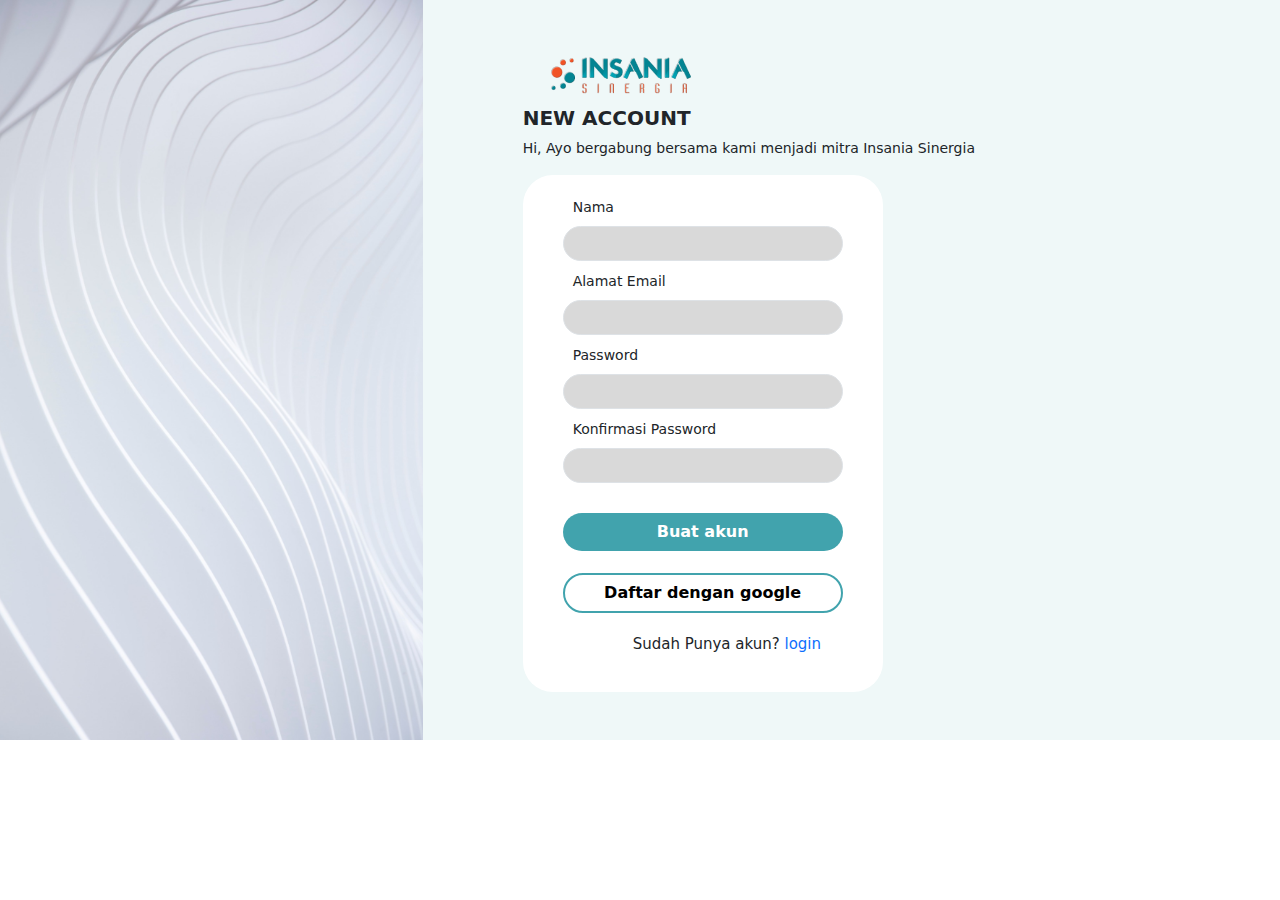
<file: sign-page.html>
<!DOCTYPE html>
<html lang="en">
<head>
    <meta charset="UTF-8">
    <meta name="viewport" content="width=device-width, initial-scale=1.0">
    <title>Login / Daftar Insania Sinergia</title>
    <link rel="stylesheet" href="css/bootstrap.min.css">
    <link rel="stylesheet" href="style/main.css">
</head>
<body>
    <section id="sign-page">
        <div class="sign-page">
            <div class="row">
                <div class="col-md-4 kiri"></div>
                <div class="col-md-8 kanan py-5">
                    <a href="index.html"><img src="img/insania-company-logo.png" alt=""></a>
                    <h5 class="fw-semibold">NEW ACCOUNT</h5>
                    <P>Hi, Ayo bergabung bersama kami  menjadi mitra Insania Sinergia</P>
                    <form>
                        <div class="mb-2">
                            <label for="exampleInputName" class="form-label">Nama</label>
                            <input type="text" class="form-control" id="exampleInputName" aria-describedby="emailHelp">
                        </div>
                        <div class="mb-2">
                            <label for="exampleInputEmail1" class="form-label">Alamat Email</label>
                            <input type="email" class="form-control" id="exampleInputEmail1" aria-describedby="emailHelp">
                        </div>
                        <div class="mb-2">
                            <label for="exampleInputPassword1" class="form-label">Password</label>
                            <input type="password" class="form-control" id="exampleInputPassword1">
                        </div>
                        <div class="mb-2">
                            <label for="exampleInputPassword1" class="form-label">Konfirmasi Password</label>
                            <input type="password" class="form-control" id="exampleInputPassword1">
                        </div>
                        <button type="submit" class="btn btn-login fw-bold">Buat akun</button><br>
                        <button type="submit" class="btn btn-sign fw-bold">Daftar dengan google</button><br>
                        <p>Sudah Punya akun? <a href="login-page.html">login</a></p>
                    </form>
                </div>
            </div>
        </div>
    </section>
</body>
</html>
</file>
<file: style/main.css>
@import url("https://fonts.googleapis.com/css2?family=Inter:wght@300;400;500;600;700&family=Poppins:wght@400;500;600;700;800&display=swap");
:root {
  --primaryFont: "Inter", sans-serif;
  --secondaryFont: "Poppins", sans-serif;
  --buttonColor: #018491;
  --buttonHover: #025464;
  --bgPrimary: rgba(2, 84, 100, 0.6) ;
  --paddingSection: 20px 0 20px;
  --heightSection: 603px;
}

html {
  scroll-behavior: smooth;
}

.warning {
  padding: 1px 0;
}
.warning p {
  margin-top: 5px;
}

.sky {
  border-radius: 30px;
  padding: 15px;
  position: fixed;
  right: 20px;
  bottom: 20px;
  z-index: 99;
  background-color: var(--buttonColor);
  box-shadow: 0 0 10px rgba(2, 84, 100, 0.5);
}
.sky a svg {
  fill: #fff;
}

.navbar .container-fluid .collapse .navbar-nav .nav-item {
  margin-right: 26px;
}
.navbar .container-fluid .collapse .navbar-nav .nav-item a {
  font-family: var(--primaryFont);
  font-weight: 600;
  font-size: 16px;
  line-height: 19.36px;
  transition: 0.3s ease;
}
.navbar .container-fluid .collapse .navbar-nav .nav-item a:hover {
  color: var(--buttonHover);
  transform: scale(1.2);
  transition: 0.3s ease;
}
.navbar .container-fluid .collapse .navbar-nav .nav-item .active {
  color: var(--buttonHover);
  transform: scale(1.2);
}
.navbar .container-fluid .collapse div :hover {
  background: var(--buttonHover);
}
.navbar .container-fluid .collapse div a {
  width: 150px;
  height: 40px;
  border-radius: 15px;
  background: var(--buttonColor);
  font-family: var(--primaryFont);
  font-weight: 600;
  font-size: 16px;
  line-height: 19.36px;
  color: #fff;
}
@media (min-width: 380px) {
  .navbar .container-fluid {
    padding: 0 50px;
  }
}
@media screen and (max-width: 380px) {
  .navbar .container-fluid .collapse .navbar-nav .nav-item .nav-link:hover {
    transform: translateX(20px);
  }
  .navbar .container-fluid .collapse .navbar-nav .nav-item .active {
    transform: translateX(20px);
  }
}

#hero {
  background-color: var(--bgPrimary);
}
#hero .head {
  padding: var(--paddingSection);
  overflow-x: hidden;
  height: -moz-fit-content;
  height: fit-content;
  font-family: var(--secondaryFont);
}
#hero .head .row .kiri {
  color: #fff;
}
#hero .head .row .kiri h1, #hero .head .row .kiri p {
  margin-bottom: 35px;
}
#hero .head .row .kiri h1 {
  font-weight: 700;
  font-size: 45px;
  line-height: 67.5px;
}
#hero .head .row .kiri p {
  font-weight: 400;
  font-size: 20px;
  line-height: 30px;
}
#hero .head .row .kiri button {
  margin-top: 20px;
  color: var(--buttonColor);
  background: #fff;
  transition: 0.2s ease-in-out;
  border-radius: 15px;
}
#hero .head .row .kiri .btn:hover {
  background: var(--buttonHover);
  color: #fff;
  box-shadow: 0 0 5px rgba(0, 0, 0, 0.5);
}
#hero .head .row .kanan img {
  width: 500px;
}
@media screen and (max-width: 393px) {
  #hero {
    padding: 10px 30px;
  }
  #hero .head .row .kiri h1, #hero .head .row .kiri p {
    margin-bottom: 10px;
  }
  #hero .head .row .kiri h1 {
    font-size: 32px;
    line-height: 50px;
  }
  #hero .head .row .kiri p {
    font-size: 15px;
    line-height: 25px;
  }
  #hero .head .row .kiri button {
    font-size: 12px;
  }
  #hero .head .row .kanan {
    display: none;
  }
}

#about {
  overflow-x: hidden;
  background-color: #fff;
}
#about .about {
  font-family: var(--secondaryFont);
  padding: var(--paddingSection);
}
#about .about .row .kiri .img-1 {
  position: relative;
  top: 40px;
}
#about .about .row .kiri .img-2 {
  position: relative;
  bottom: 20px;
  left: 300px;
  border: 18px solid #fff;
  border-radius: 10px;
}
#about .about .row .kanan h1 {
  font-size: 35px;
  font-weight: 600;
  line-height: 53px;
}
#about .about .row .kanan p {
  font-size: 20px;
  font-weight: 400;
  line-height: 30px;
  letter-spacing: 0em;
}
#about .about .row .kanan .btn {
  background: var(--buttonColor);
  color: #fff;
  border-radius: 15px;
  width: 240px;
}
#about .about .row .kanan .btn:hover {
  background: var(--buttonHover);
}
@media screen and (max-width: 393px) {
  #about {
    padding: 20px 30px;
  }
  #about .about .row .kiri img {
    height: 200px;
  }
  #about .about .row .kiri .img-1 {
    position: relative;
    top: 20px;
  }
  #about .about .row .kiri .img-2 {
    position: relative;
    bottom: 20px;
    left: 50px;
    border: 10px solid #fff;
  }
  #about .about .row .kanan h1 {
    font-size: 27px;
    line-height: 53px;
  }
  #about .about .row .kanan p {
    font-size: 15px;
    font-weight: 400;
    line-height: 25px;
  }
  #about .about .row .kanan .btn {
    font-size: 13px;
  }
}

#partner {
  padding: 50px 0;
  font-family: var(--secondaryFont);
}
#partner .partner h1 {
  font-size: 35px;
}
#partner .partner .row .partner-card {
  margin-top: 80px;
}
#partner .partner .row .partner-card .card {
  height: 370px;
  border: 1px solid var(--buttonColor);
  border-radius: 10px;
  padding: 25px 15px;
}
#partner .partner .row .partner-card .card .partner-icon {
  background-color: #018491;
  padding: 10px;
  width: auto;
}
#partner .partner .row .partner-card .card .partner-icon svg {
  fill: #fff;
}
#partner .partner .row .partner-card .card .card-body h5 {
  font-size: 18px;
}
#partner .partner .row .partner-card .card .card-body p {
  font-size: 15px;
}
#partner .partner .row .partner-card .card:hover {
  cursor: pointer;
  box-shadow: 0 0 5px rgba(2, 84, 100, 0.5);
}
@media screen and (max-width: 393px) {
  #partner .partner .row .col .card {
    height: -moz-fit-content;
    height: fit-content;
  }
  #partner .partner h1 {
    font-size: 25px;
  }
  #partner .partner .col {
    margin-bottom: -70px;
  }
}

#service {
  font-family: var(--secondaryFont);
  padding: 40px 0;
}
#service .service {
  padding-bottom: 50px;
}
#service .service h1 {
  font-size: 35px;
}
#service .service .row .col .card-hover {
  transition: all 0.3s ease-in-out;
}
#service .service .row .col .card-hover:hover {
  transition: all 0.3s ease-in-out;
  background-color: var(--bgPrimary);
  box-shadow: 0 0 5px rgba(0, 0, 0, 0.5);
}
#service .service .row .col .lainnya {
  border: none;
}
#service .service .row .col .lainnya .card-body {
  display: flex;
  flex-direction: column;
  justify-content: center;
  align-items: center;
}
#service .service .row .col .lainnya .card-body svg {
  width: 100px;
  fill: var(--buttonColor);
}
#service .service .row .col .lainnya .card-body svg:hover {
  fill: var(--buttonHover);
}
@media screen and (max-width: 393px) {
  #service .service {
    margin-top: 30px;
  }
  #service .service h1 {
    font-size: 25px;
  }
  #service .service .col .card img {
    width: 150px;
    margin: 0 auto;
  }
  #service .service .col .card .card-body h5 {
    font-size: 18px;
  }
}

footer .footer {
  padding: 50px;
  background-color: var(--bgPrimary);
  color: #fff;
  fill: #fff;
}
footer .footer .icon-footer {
  display: flex;
  justify-content: left;
  align-items: center;
  gap: 1rem;
}
footer .footer .icon-footer svg {
  display: flex;
  align-items: center;
  justify-content: center;
}
footer .footer .icon-footer span {
  font-size: 18px;
  font-weight: 600;
}
footer .footer .container .row .col {
  padding: 10px;
}
footer .footer .container .row .col h4 {
  font-weight: 700;
  font-size: 18px;
  line-height: 27px;
  margin-bottom: 30px;
}
footer .footer .container .row .col h5 {
  font-weight: 600;
  font-size: 18px;
  line-height: 27px;
}
@media screen and (max-width: 393px) {
  footer .footer .container .row .col {
    margin-bottom: 25px;
  }
  footer .footer .container .row .col img {
    margin-bottom: 20px;
  }
  footer .footer .container .row .col .icon-footer svg {
    width: 32px;
  }
  footer .footer .container .row .col .icon-footer span {
    font-size: 15px;
  }
  footer .footer .container .row .col h4 {
    font-size: 15px;
    margin-bottom: 0px;
  }
  footer .footer .container .row .col h5 {
    font-size: 12px;
    margin-bottom: 2px;
  }
}

#sign-page .sign-page {
  overflow-x: hidden;
}
#sign-page .sign-page .row .col-md-4 {
  background-image: url(../img/Rectangle.png);
  background-size: cover;
  background-repeat: no-repeat;
}
#sign-page .sign-page .row .kanan {
  background-color: rgba(101, 186, 191, 0.1);
}
#sign-page .sign-page .row .kanan h5 {
  font-size: 20px;
}
#sign-page .sign-page .row .kanan p {
  font-size: 14px;
}
#sign-page .sign-page .row .kanan form {
  border-radius: 30px;
  background-color: #fff;
  padding: 20px 40px;
  width: 360px;
}
#sign-page .sign-page .row .kanan form div label {
  padding-left: 10px;
  font-size: 14px;
}
#sign-page .sign-page .row .kanan form div input {
  border-radius: 20px;
  background: #D9D9D9;
  height: 35px;
}
#sign-page .sign-page .row .kanan form .btn {
  margin-top: 22px;
  border-radius: 20px;
  width: 100%;
}
#sign-page .sign-page .row .kanan form .btn-login {
  background: rgba(1, 132, 145, 0.75);
  color: #fff;
}
#sign-page .sign-page .row .kanan form .btn-login:hover {
  background: rgba(1, 102, 111, 0.75);
}
#sign-page .sign-page .row .kanan form .btn-sign {
  border: 2px solid rgba(1, 132, 145, 0.75);
  color: #000;
}
#sign-page .sign-page .row .kanan form .btn-sign:hover {
  background-color: rgba(1, 132, 145, 0.75);
  color: #fff;
}
#sign-page .sign-page .row .kanan form p {
  margin-top: 20px;
  padding-left: 70px;
  font-size: 15px;
}
#sign-page .sign-page .row .kanan form p a {
  margin: auto;
  text-decoration: none;
}
@media (min-width: 380px) {
  #sign-page .sign-page .row .kanan {
    padding-left: 100px;
  }
}
@media screen and (max-width: 380px) {
  #sign-page .sign-page .row .kanan h5, #sign-page .sign-page .row .kanan p {
    margin: 20px 30px;
  }
  #sign-page .sign-page .row .kanan form p {
    margin-left: -5px;
  }
}

#login-page .login-page {
  overflow-x: hidden;
}
#login-page .login-page .row .col-md-4 {
  background-image: url(../img/Rectangle.png);
  background-size: cover;
  background-repeat: no-repeat;
  height: 100vh;
}
#login-page .login-page .row .kanan {
  background-color: rgba(101, 186, 191, 0.1);
}
#login-page .login-page .row .kanan h5 {
  font-size: 20px;
}
#login-page .login-page .row .kanan p {
  font-size: 14px;
}
#login-page .login-page .row .kanan form {
  border-radius: 30px;
  background-color: #fff;
  padding: 20px 40px;
  width: 360px;
}
#login-page .login-page .row .kanan form div label {
  padding-left: 10px;
  font-size: 14px;
}
#login-page .login-page .row .kanan form div input {
  border-radius: 20px;
  background: #D9D9D9;
  height: 35px;
}
#login-page .login-page .row .kanan form .btn {
  margin-top: 22px;
  border-radius: 20px;
  width: 100%;
}
#login-page .login-page .row .kanan form .btn-login {
  background: rgba(1, 132, 145, 0.75);
  color: #fff;
}
#login-page .login-page .row .kanan form .btn-login:hover {
  background: rgba(1, 102, 111, 0.75);
}
#login-page .login-page .row .kanan form .btn-sign {
  border: none;
  background: #D9D9D9;
  color: #000;
}
#login-page .login-page .row .kanan form .btn-sign:hover {
  background-color: rgba(1, 132, 145, 0.75);
  color: #fff;
}
#login-page .login-page .row .kanan form p {
  margin-top: 20px;
  padding-left: 70px;
  font-size: 15px;
}
#login-page .login-page .row .kanan form p a {
  margin: auto;
  text-decoration: none;
}
@media (min-width: 380px) {
  #login-page .login-page .row .kanan {
    padding-left: 100px;
  }
}
@media screen and (max-width: 380px) {
  #login-page {
    height: -moz-fit-content;
    height: fit-content;
  }
  #login-page .login-page .row .kanan h5, #login-page .login-page .row .kanan p {
    margin: 20px 30px;
  }
  #login-page .login-page .row .kanan form p {
    margin-left: -5px;
  }
  #login-page .login-page .row .kiri {
    display: none;
  }
}

#about-page {
  height: -moz-fit-content;
  height: fit-content;
  background-color: rgba(101, 186, 191, 0.1);
}
#about-page .about-page {
  padding: 30px 0;
}
#about-page .about-page h5 {
  margin-bottom: 20px;
  font-size: 18px;
}
#about-page .about-page .about-content {
  background-color: #fff;
  height: -moz-fit-content;
  height: fit-content;
}
#about-page .about-page .about-content .row {
  padding: 100px 70px;
}
#about-page .about-page .about-content .row .kiri {
  position: relative;
  margin: 10px 30px;
}
#about-page .about-page .about-content .row .kiri .about-word {
  position: absolute;
  right: 5px;
  top: -40px;
}
#about-page .about-page .about-content .row .kiri .about-word div {
  display: flex;
  justify-content: end;
}
#about-page .about-page .about-content .row .kiri .about-word div h1 {
  background-color: #fff;
  padding: 2px 5px;
  width: -moz-fit-content;
  width: fit-content;
  margin-bottom: -1px;
  font-size: 30px;
}
#about-page .about-page .about-content .row .kanan {
  padding-left: 100px;
}
#about-page .about-page .about-content .row .kanan h4 {
  margin-bottom: 20px;
}
#about-page .about-page .about-content .row .kanan p {
  font-size: 16px;
}
#about-page .about-visi {
  background-color: #fff;
  margin: 50px 0 100px;
}
#about-page .about-visi .row .kiri {
  padding: 50px 100px;
}
#about-page .about-visi .row .kiri .visi {
  margin-bottom: 50px;
}
#about-page .about-visi .row .kanan {
  background-image: url(../img/about-3.png);
  background-repeat: no-repeat;
  background-size: cover;
}
@media screen and (max-width: 380px) {
  #about-page .about-page {
    padding: 20px;
  }
  #about-page .about-page h5 {
    font-size: 18px;
    margin-left: 20px;
  }
  #about-page .about-page .about-content .row {
    padding: 20px 0;
  }
  #about-page .about-page .about-content .row .kiri .about-word {
    right: 0;
    top: 0;
  }
  #about-page .about-page .about-content .row .kiri .about-word div h1 {
    font-size: 20px;
  }
  #about-page .about-page .about-content .row .kiri .about-word div .text-info {
    font-size: 20px;
  }
  #about-page .about-page .about-content .row .kiri img {
    width: 270px;
    margin-top: 30px;
  }
  #about-page .about-page .about-content .row .kanan {
    padding: 30px 0;
    margin: auto;
  }
  #about-page .about-page .about-content .row .kanan h4 {
    width: 150px;
    margin-bottom: 10px;
    margin-left: 150px;
  }
  #about-page .about-page .about-content .row .kanan p {
    margin: auto;
    width: 250px;
    font-size: 14px;
  }
  #about-page .about-visi {
    background-color: #fff;
    margin: 20px 0 50px;
  }
  #about-page .about-visi .row .kiri {
    padding: 30px 50px;
  }
  #about-page .about-visi .row .kiri .visi {
    margin-bottom: 20px;
  }
  #about-page .about-visi .row .kiri h4 {
    font-size: 18px;
  }
  #about-page .about-visi .row .kiri p {
    font-size: 14px;
  }
  #about-page .about-visi .row .kanan {
    background-image: url(../img/about-3.png);
    background-repeat: no-repeat;
    background-size: cover;
  }
}

#partner-page {
  background-color: rgba(101, 186, 191, 0.1);
  height: -moz-fit-content;
  height: fit-content;
}
#partner-page .partner-page {
  padding: 50px 0;
}
#partner-page .partner-page h2 {
  margin-bottom: 40px;
  text-align: center;
}
#partner-page .partner-page .partner-logo {
  margin: 0 auto;
  width: -moz-fit-content;
  width: fit-content;
  margin-bottom: 50px;
}
#partner-page .partner-page .partner-logo img {
  margin: 0 10px;
}
@media screen and (max-width: 380px) {
  #partner-page .partner-page .partner-logo {
    display: flex;
    flex-direction: column;
    align-items: center;
  }
  #partner-page .partner-page .partner-logo img {
    width: 50%;
    margin-bottom: 20px;
  }
  #partner-page .partner-page .partner-logo .kh {
    width: 35%;
  }
}/*# sourceMappingURL=main.css.map */
</file>
